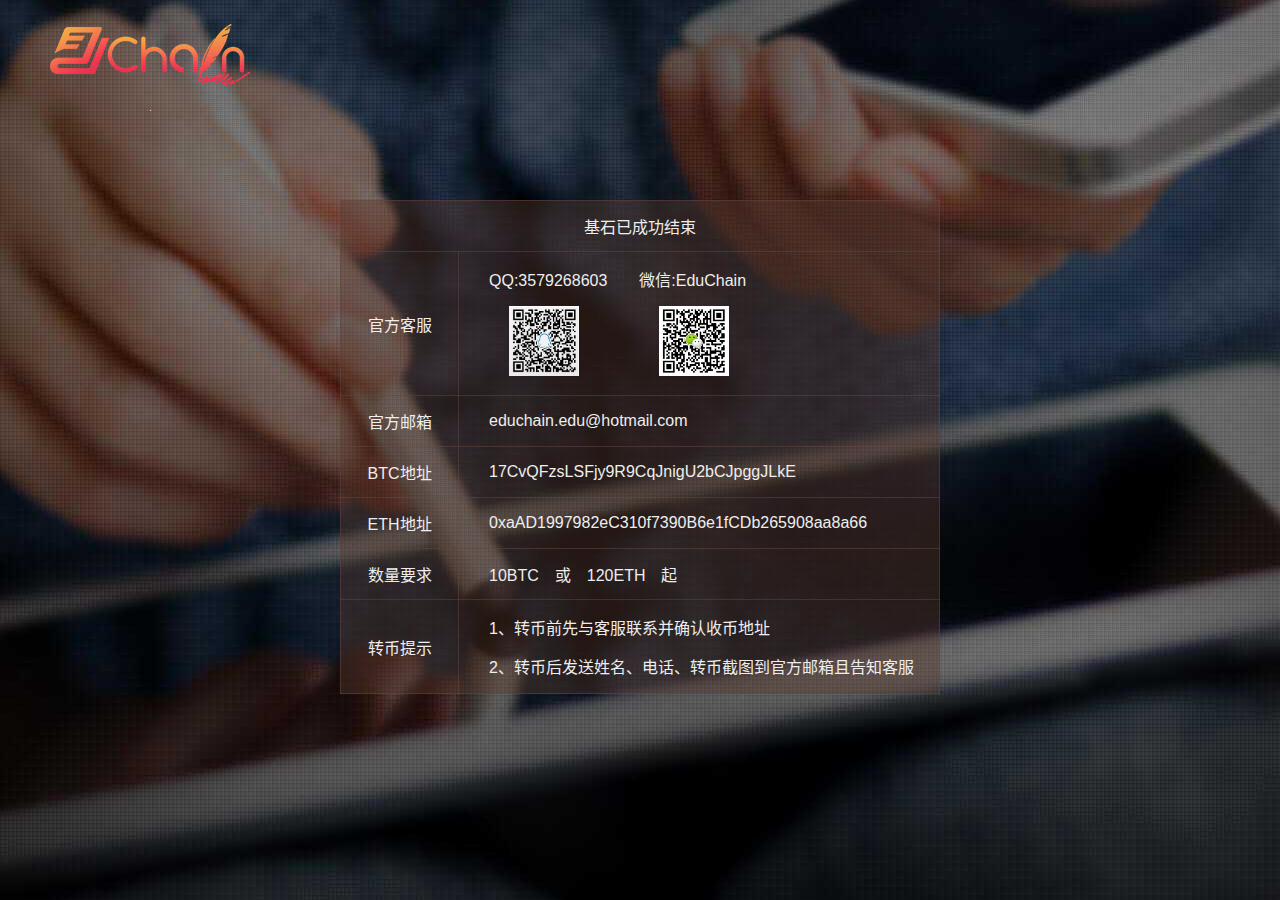
<file: basic.html>
<!DOCTYPE html>
<html lang="zh-cn">
<head>
  <meta charset="UTF-8" />
  <title>EduChain教育链</title>
    <meta name="description" content="区块链应用提供一站式服务解决方案." />
    <meta name="keywords" content="EDU链,区块链" />
    <meta name="viewport" content="width=device-width,initial-scale=1.0,maximum-scale=1.0,minimum-scale=1.0,user-scalable=no" />
	    <link href="css/button.css" rel="stylesheet" />
    <link href="css/style11.css" rel="stylesheet" />
    <!--[if lt IE 9]>
    <script src="js/html5shiv.min.js"></script>
    <![endif]-->
</head>

<body>
	
	    <header>
        <div class="logo">
          <a href="../"><img src="images/logo.png" alt="EduChain链全球首个基于区块链的教育平台" class="img-responsive" /></a>
        </div>
              
    </header>
	<div>
		<table class="tab" border="1">
			<tr>
				<td colspan="2">基石已成功结束</td>
			</tr>
			<tr>
				<td>官方客服</td>
				<td class="too"><p>QQ:3579268603　　微信:EduChain<br><a style="margin-left:20px" target="_blank" href="images/qq.jpg"><img style=" margin-top:15px" width="70px" height="70px" src="images/qq.jpg"></a><a style="margin-left:80px;" target="_blank" href="images/weixin.jpg"><img style=" margin-top:15px" width="70px" height="70px" src="images/weixin.jpg"></a></p></td>
			</tr>
			<tr>
				<td>官方邮箱</td>
				<td class="too">educhain.edu@hotmail.com</td>
			</tr>
			<tr>
				<td>BTC地址</td>
				<td class="too">17CvQFzsLSFjy9R9CqJnigU2bCJpggJLkE</td>
			</tr>
			<tr>
				<td>ETH地址</td>
				<td class="too">0xaAD1997982eC310f7390B6e1fCDb265908aa8a66</td>
			</tr>
			<tr>
				<td>数量要求</td>
				<td class="too">10BTC　或　120ETH　起</td>
			</tr>
			<tr>
				<td>转币提示</td>
				<td class="too">
					<p>1、转币前先与客服联系并确认收币地址</p>
					<p>2、转币后发送姓名、电话、转币截图到官方邮箱且告知客服</p>
				</td>
			</tr>
		</table>
	</div>
</body>
</html>
</file>
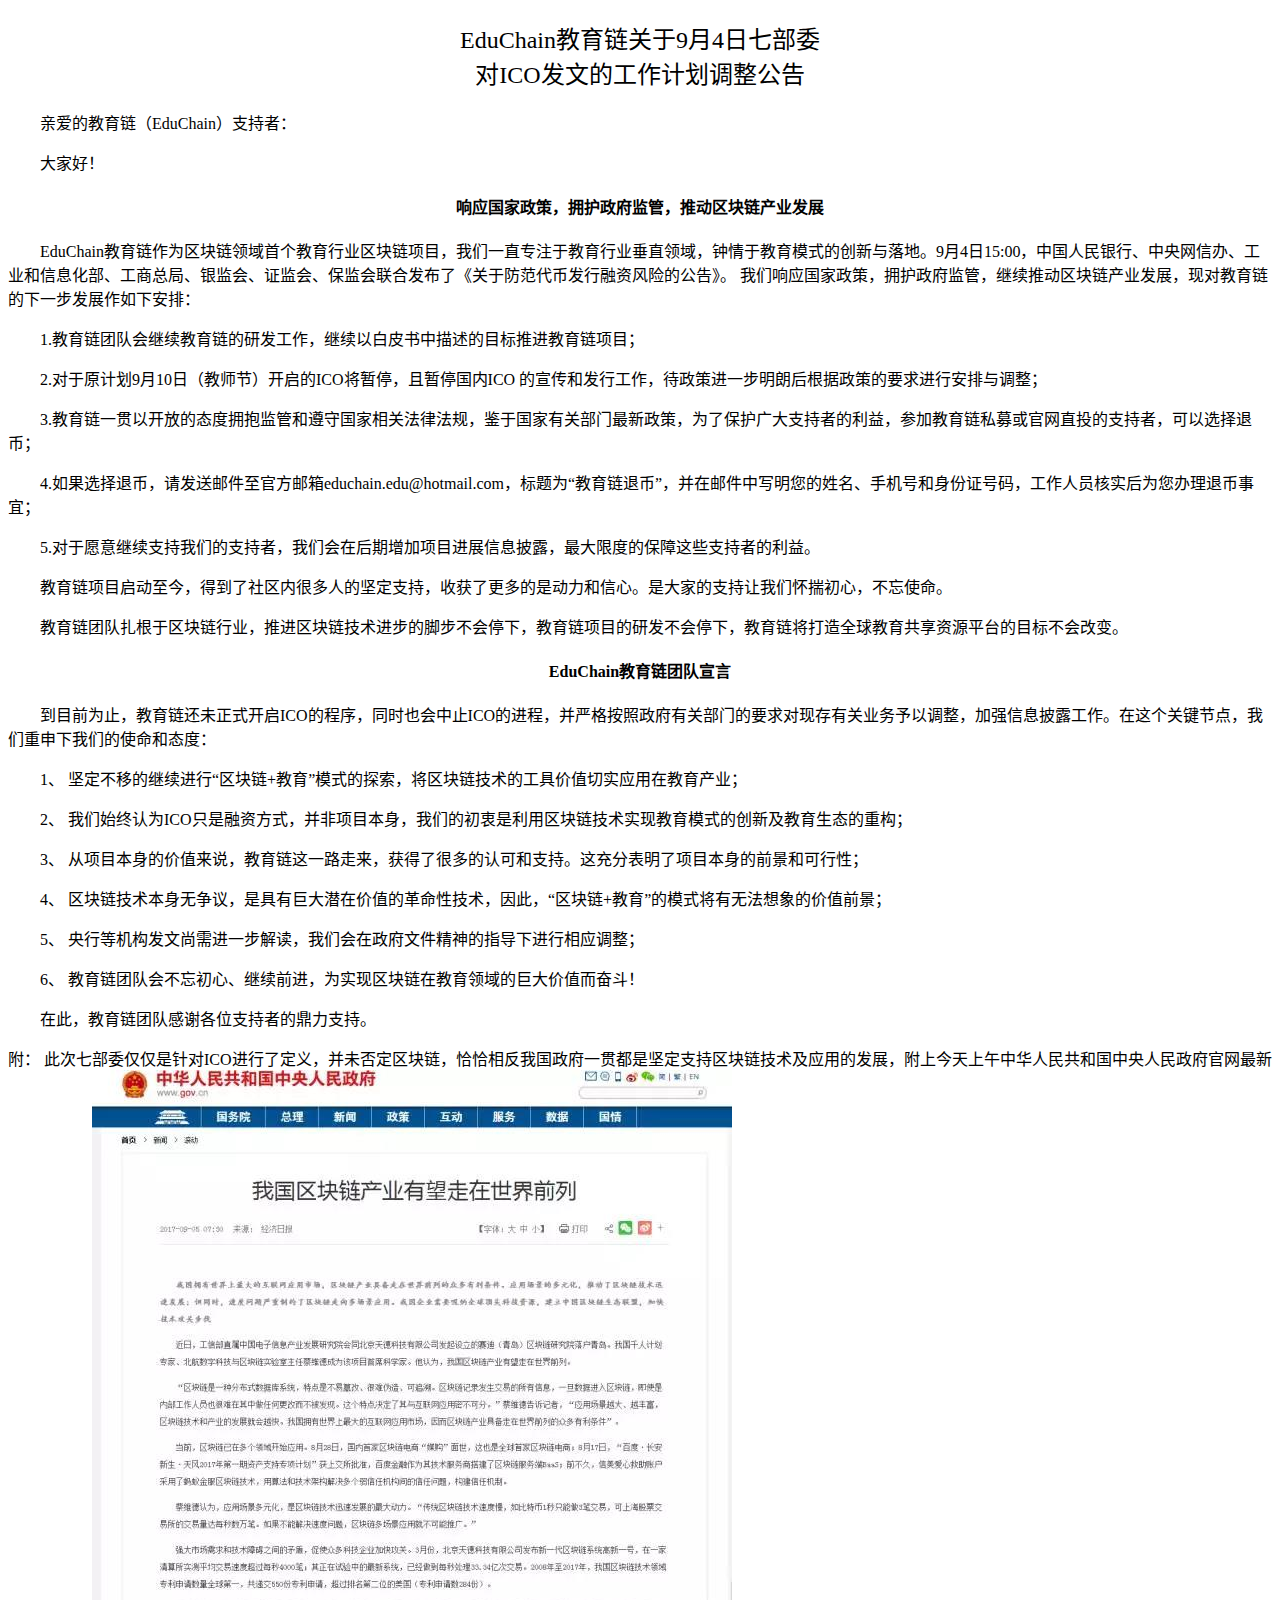
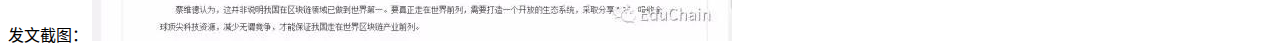
<file: gonggao.html>
<!DOCTYPE html>
<html lang="zh-cn">
<head>
  <meta charset="UTF-8" />
  <title>公告</title>
    <meta name="viewport" content="width=device-width,initial-scale=1.0,maximum-scale=1.0,minimum-scale=1.0,user-scalable=no" />
</head>
<style type="text/css">
<!-- 
.he{
text-align:center;
margin:20px;
font-size:24px;
}
.ni{
text-align:center;
font-weight:900;
margin:20px;
}

p{
text-indent: 2em; /*em是相对单位，2em即现在一个字大小的两倍*/
}
-->
</style>

<body>
	
	<div>
	<div class="he">EduChain教育链关于9月4日七部委<br>
对ICO发文的工作计划调整公告</div>
	<div class="nei">
	
	<p>亲爱的教育链（EduChain）支持者：</p>
<p>大家好！</P>

<div class="ni">响应国家政策，拥护政府监管，推动区块链产业发展</div>

<p>EduChain教育链作为区块链领域首个教育行业区块链项目，我们一直专注于教育行业垂直领域，钟情于教育模式的创新与落地。9月4日15:00，中国人民银行、中央网信办、工业和信息化部、工商总局、银监会、证监会、保监会联合发布了《关于防范代币发行融资风险的公告》。
我们响应国家政策，拥护政府监管，继续推动区块链产业发展，现对教育链的下一步发展作如下安排：</P><p> 
1.教育链团队会继续教育链的研发工作，继续以白皮书中描述的目标推进教育链项目； </P><p>
2.对于原计划9月10日（教师节）开启的ICO将暂停，且暂停国内ICO 的宣传和发行工作，待政策进一步明朗后根据政策的要求进行安排与调整； </P><p>
3.教育链一贯以开放的态度拥抱监管和遵守国家相关法律法规，鉴于国家有关部门最新政策，为了保护广大支持者的利益，参加教育链私募或官网直投的支持者，可以选择退币；</P><p>
4.如果选择退币，请发送邮件至官方邮箱educhain.edu@hotmail.com，标题为“教育链退币”，并在邮件中写明您的姓名、手机号和身份证号码，工作人员核实后为您办理退币事宜；</P><p>
5.对于愿意继续支持我们的支持者，我们会在后期增加项目进展信息披露，最大限度的保障这些支持者的利益。</P><p>
教育链项目启动至今，得到了社区内很多人的坚定支持，收获了更多的是动力和信心。是大家的支持让我们怀揣初心，不忘使命。</P><p>
教育链团队扎根于区块链行业，推进区块链技术进步的脚步不会停下，教育链项目的研发不会停下，教育链将打造全球教育共享资源平台的目标不会改变。</P>
 


<div class="ni">EduChain教育链团队宣言</div>
<p>到目前为止，教育链还未正式开启ICO的程序，同时也会中止ICO的进程，并严格按照政府有关部门的要求对现存有关业务予以调整，加强信息披露工作。在这个关键节点，我们重申下我们的使命和态度：</P><p>
1、 坚定不移的继续进行“区块链+教育”模式的探索，将区块链技术的工具价值切实应用在教育产业；</P><p>
2、 我们始终认为ICO只是融资方式，并非项目本身，我们的初衷是利用区块链技术实现教育模式的创新及教育生态的重构； </P><p>
3、 从项目本身的价值来说，教育链这一路走来，获得了很多的认可和支持。这充分表明了项目本身的前景和可行性；</P><p>
4、 区块链技术本身无争议，是具有巨大潜在价值的革命性技术，因此，“区块链+教育”的模式将有无法想象的价值前景； </P><p>
5、 央行等机构发文尚需进一步解读，我们会在政府文件精神的指导下进行相应调整；</P><p>
6、 教育链团队会不忘初心、继续前进，为实现区块链在教育领域的巨大价值而奋斗！</P><p>

在此，教育链团队感谢各位支持者的鼎力支持。</P>
 
附：
此次七部委仅仅是针对ICO进行了定义，并未否定区块链，恰恰相反我国政府一贯都是坚定支持区块链技术及应用的发展，附上今天上午中华人民共和国中央人民政府官网最新发文截图：
<img src="gg.jpg">


	
	
	
	
	
	
	
	
	
	
	</div>
	</div>
</body>
</html>
</file>
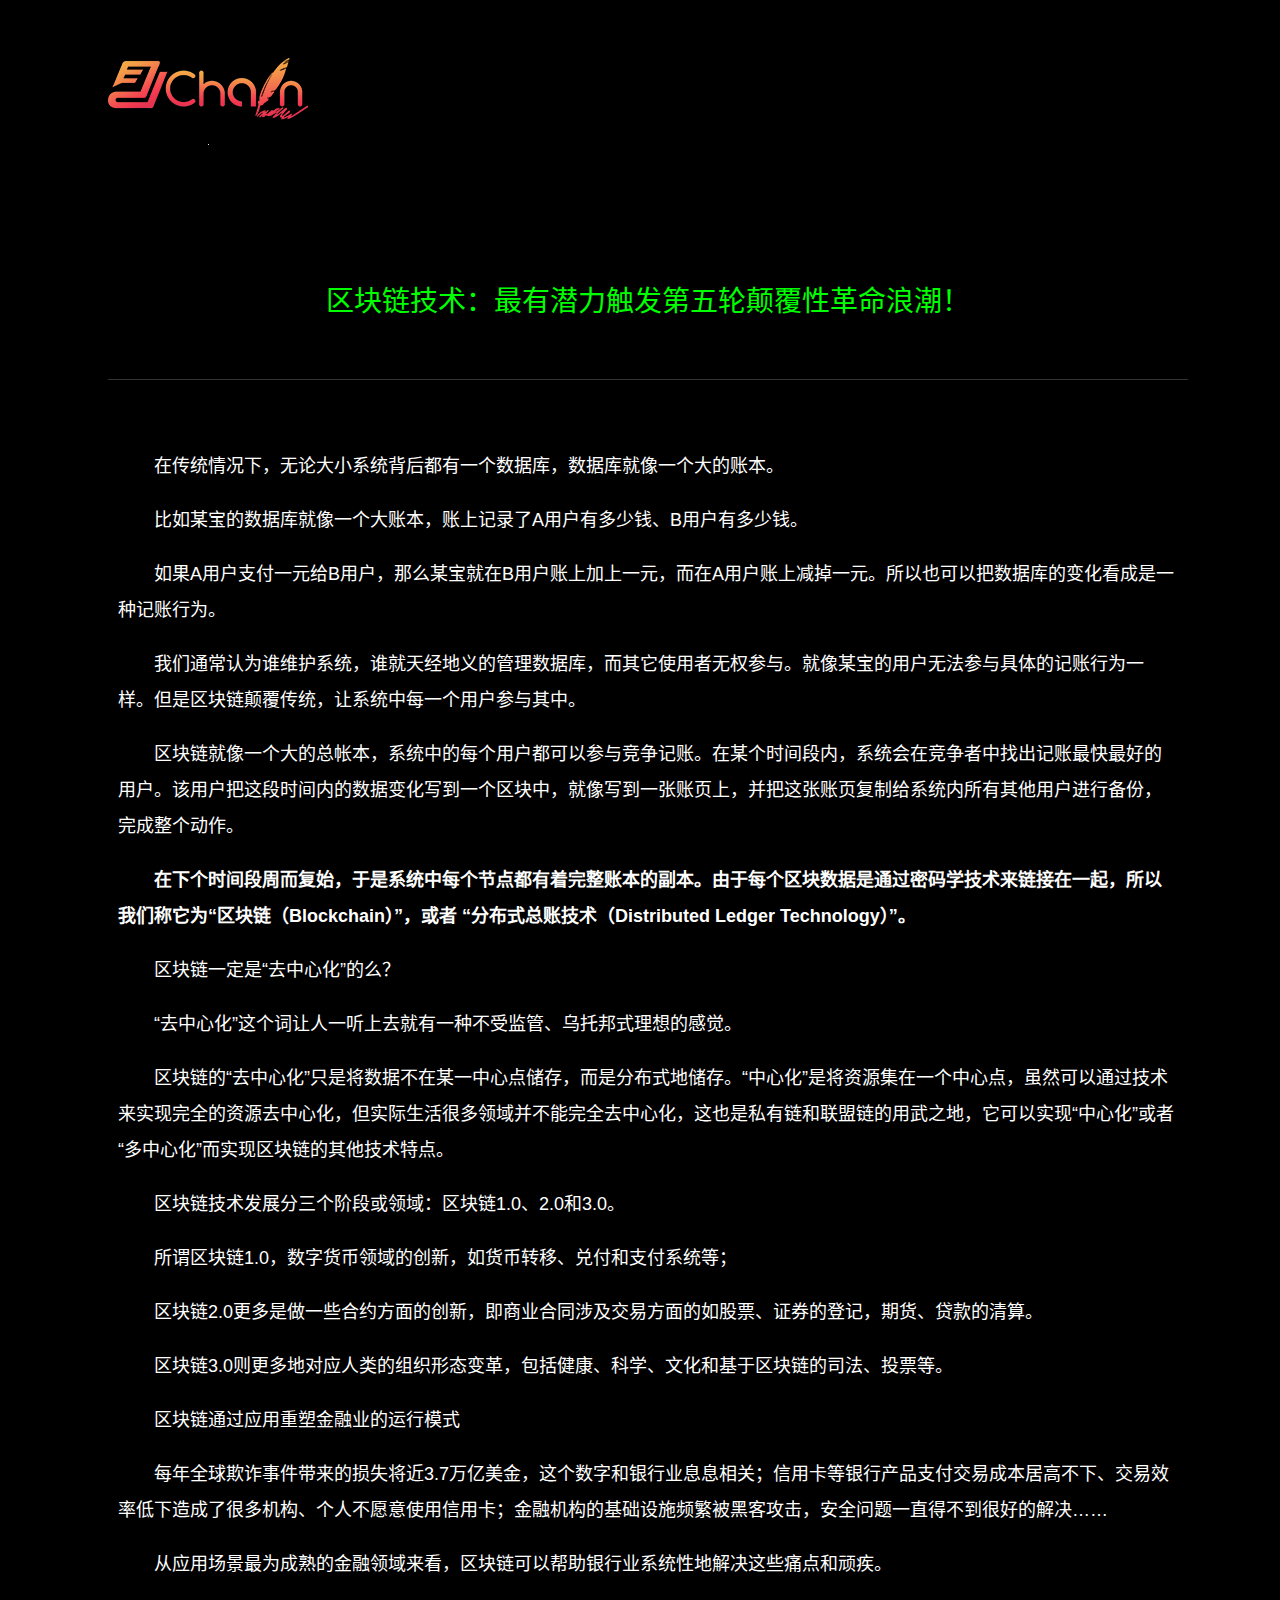
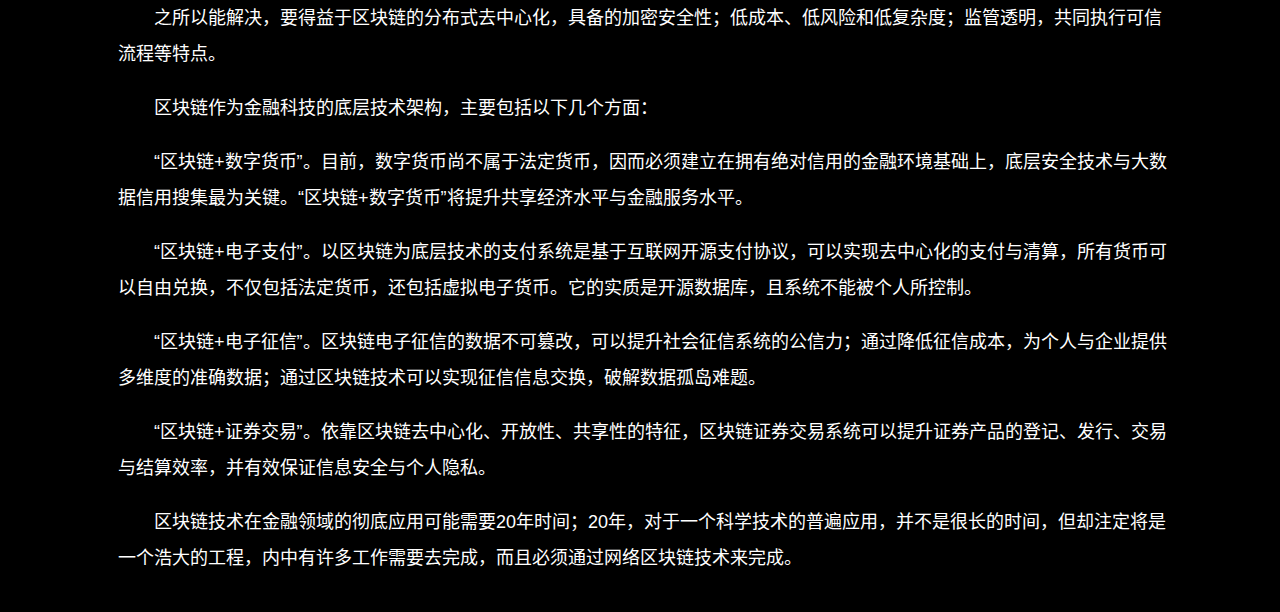
<file: news01.html>
<!DOCTYPE html>
<html lang="zh-cn">
<head>
  <meta charset="UTF-8" />
  <title>EduChain教育链</title>
    <meta name="description" content="区块链应用提供一站式服务解决方案." />
    <meta name="keywords" content="EduChain,区块链" />
    <meta name="viewport" content="width=device-width,initial-scale=1.0,maximum-scale=1.0,minimum-scale=1.0,user-scalable=no" />
    <link href="css/news.css" rel="stylesheet" />
</head>
 

<body>
  


<div class="cscenter">
   <a href="../"><img src="images/logo.png" alt="EduChain" /></a>
    <br/>      
      <div class="csDiv">
        <div class="csDivtop">
       区块链技术：最有潜力触发第五轮颠覆性革命浪潮！
        </div>
        <li></li>
         <div class="csDivtext">
      <p>
在传统情况下，无论大小系统背后都有一个数据库，数据库就像一个大的账本。</p>
<p>
比如某宝的数据库就像一个大账本，账上记录了A用户有多少钱、B用户有多少钱。</p>
<p>
  如果A用户支付一元给B用户，那么某宝就在B用户账上加上一元，而在A用户账上减掉一元。所以也可以把数据库的变化看成是一种记账行为。</p>
<p>
我们通常认为谁维护系统，谁就天经地义的管理数据库，而其它使用者无权参与。就像某宝的用户无法参与具体的记账行为一样。但是区块链颠覆传统，让系统中每一个用户参与其中。</p>
<p>区块链就像一个大的总帐本，系统中的每个用户都可以参与竞争记账。在某个时间段内，系统会在竞争者中找出记账最快最好的用户。该用户把这段时间内的数据变化写到一个区块中，就像写到一张账页上，并把这张账页复制给系统内所有其他用户进行备份，完成整个动作。</p>
<p><strong>在下个时间段周而复始，于是系统中每个节点都有着完整账本的副本。由于每个区块数据是通过密码学技术来链接在一起，所以我们称它为“区块链（Blockchain）”，或者 “分布式总账技术（Distributed Ledger Technology）”。</strong></p>
<p>区块链一定是“去中心化”的么？</p>
<p>“去中心化”这个词让人一听上去就有一种不受监管、乌托邦式理想的感觉。</p>
<p>区块链的“去中心化”只是将数据不在某一中心点储存，而是分布式地储存。“中心化”是将资源集在一个中心点，虽然可以通过技术来实现完全的资源去中心化，但实际生活很多领域并不能完全去中心化，这也是私有链和联盟链的用武之地，它可以实现“中心化”或者“多中心化”而实现区块链的其他技术特点。</p>
<p>区块链技术发展分三个阶段或领域：区块链1.0、2.0和3.0。</p>
<p>所谓区块链1.0，数字货币领域的创新，如货币转移、兑付和支付系统等；</p>
<p>区块链2.0更多是做一些合约方面的创新，即商业合同涉及交易方面的如股票、证券的登记，期货、贷款的清算。</p>
<p>区块链3.0则更多地对应人类的组织形态变革，包括健康、科学、文化和基于区块链的司法、投票等。</p>
<p>区块链通过应用重塑金融业的运行模式</p>
<p>每年全球欺诈事件带来的损失将近3.7万亿美金，这个数字和银行业息息相关；信用卡等银行产品支付交易成本居高不下、交易效率低下造成了很多机构、个人不愿意使用信用卡；金融机构的基础设施频繁被黑客攻击，安全问题一直得不到很好的解决……</p>
<p>从应用场景最为成熟的金融领域来看，区块链可以帮助银行业系统性地解决这些痛点和顽疾。</p>
<p>之所以能解决，要得益于区块链的分布式去中心化，具备的加密安全性；低成本、低风险和低复杂度；监管透明，共同执行可信流程等特点。</p>
<p>区块链作为金融科技的底层技术架构，主要包括以下几个方面：</p>
<p>“区块链+数字货币”。目前，数字货币尚不属于法定货币，因而必须建立在拥有绝对信用的金融环境基础上，底层安全技术与大数据信用搜集最为关键。“区块链+数字货币”将提升共享经济水平与金融服务水平。</p>
<p>“区块链+电子支付”。以区块链为底层技术的支付系统是基于互联网开源支付协议，可以实现去中心化的支付与清算，所有货币可以自由兑换，不仅包括法定货币，还包括虚拟电子货币。它的实质是开源数据库，且系统不能被个人所控制。</p>
<p>“区块链+电子征信”。区块链电子征信的数据不可篡改，可以提升社会征信系统的公信力；通过降低征信成本，为个人与企业提供多维度的准确数据；通过区块链技术可以实现征信信息交换，破解数据孤岛难题。</p>
<p>“区块链+证券交易”。依靠区块链去中心化、开放性、共享性的特征，区块链证券交易系统可以提升证券产品的登记、发行、交易与结算效率，并有效保证信息安全与个人隐私。</p>
<p>区块链技术在金融领域的彻底应用可能需要20年时间；20年，对于一个科学技术的普遍应用，并不是很长的时间，但却注定将是一个浩大的工程，内中有许多工作需要去完成，而且必须通过网络区块链技术来完成。</p>
        </div>

      </div>

</div>
</body>
</html>
</file>
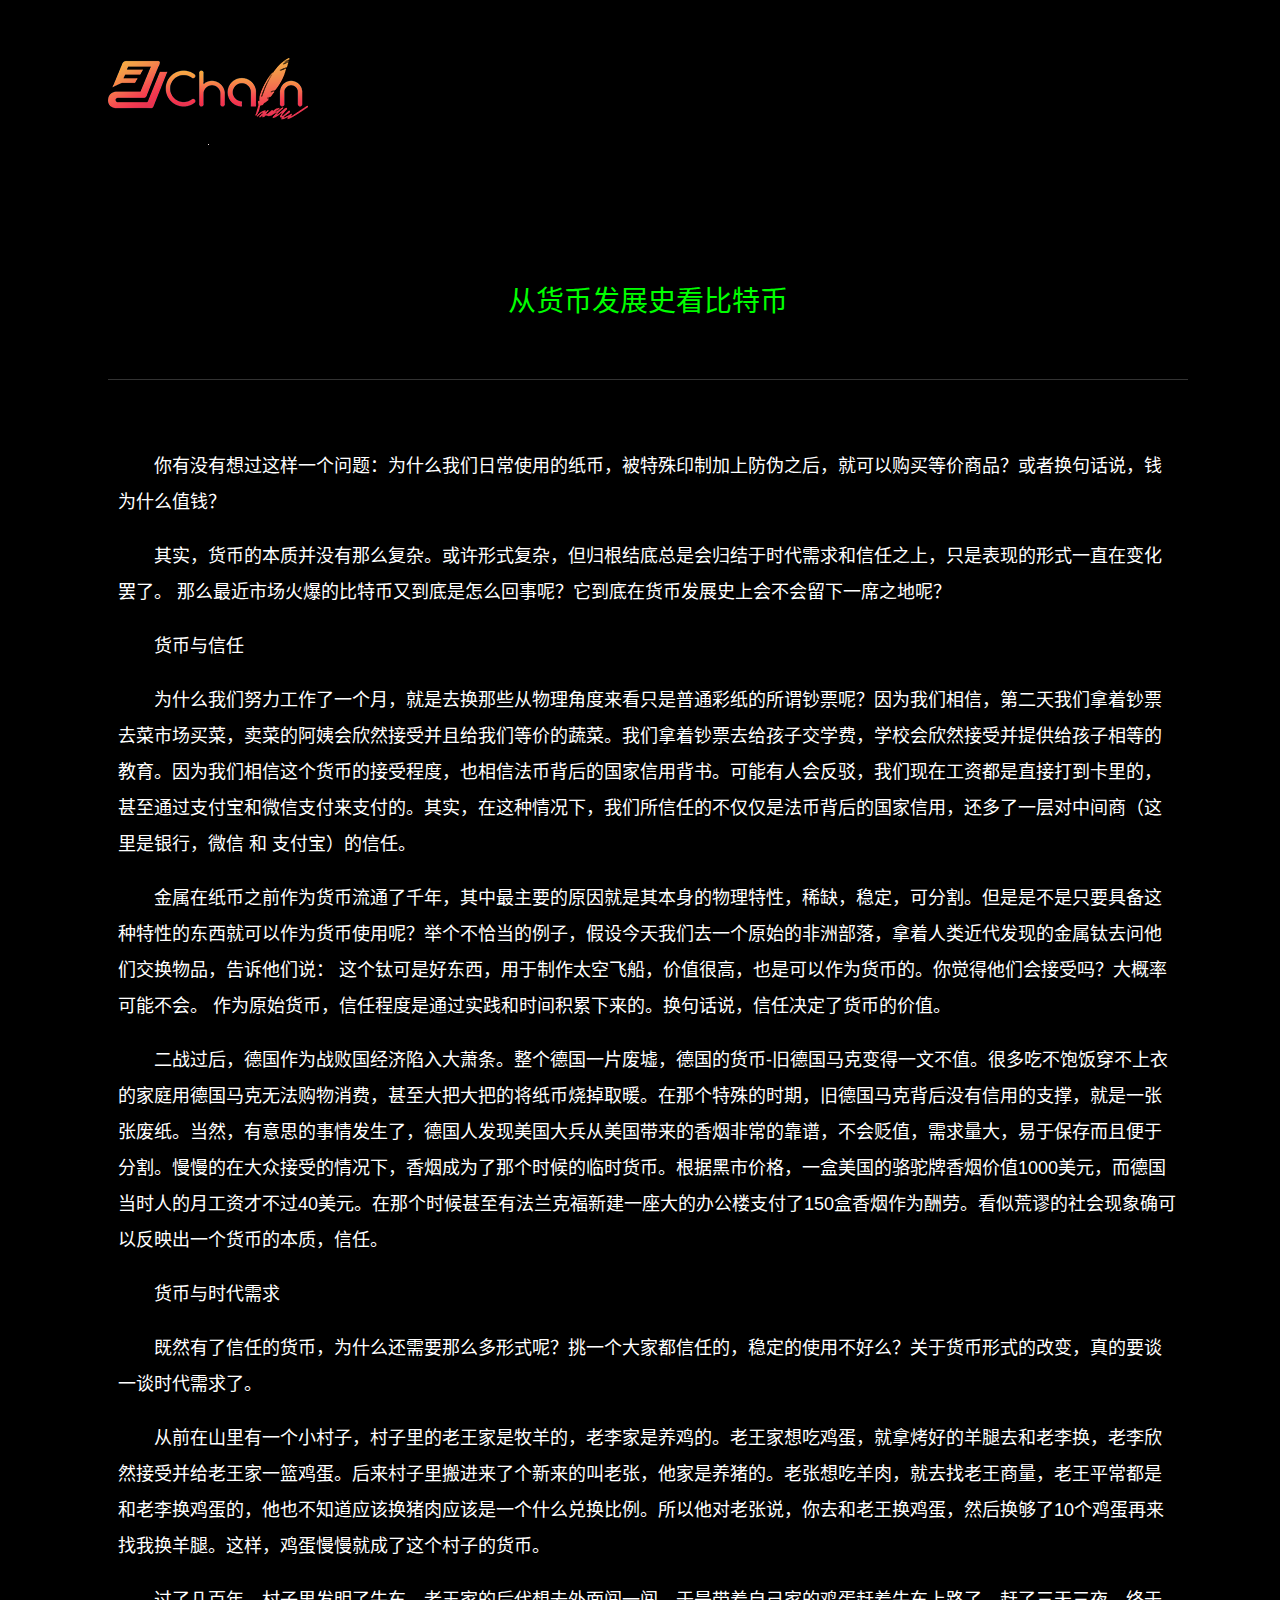
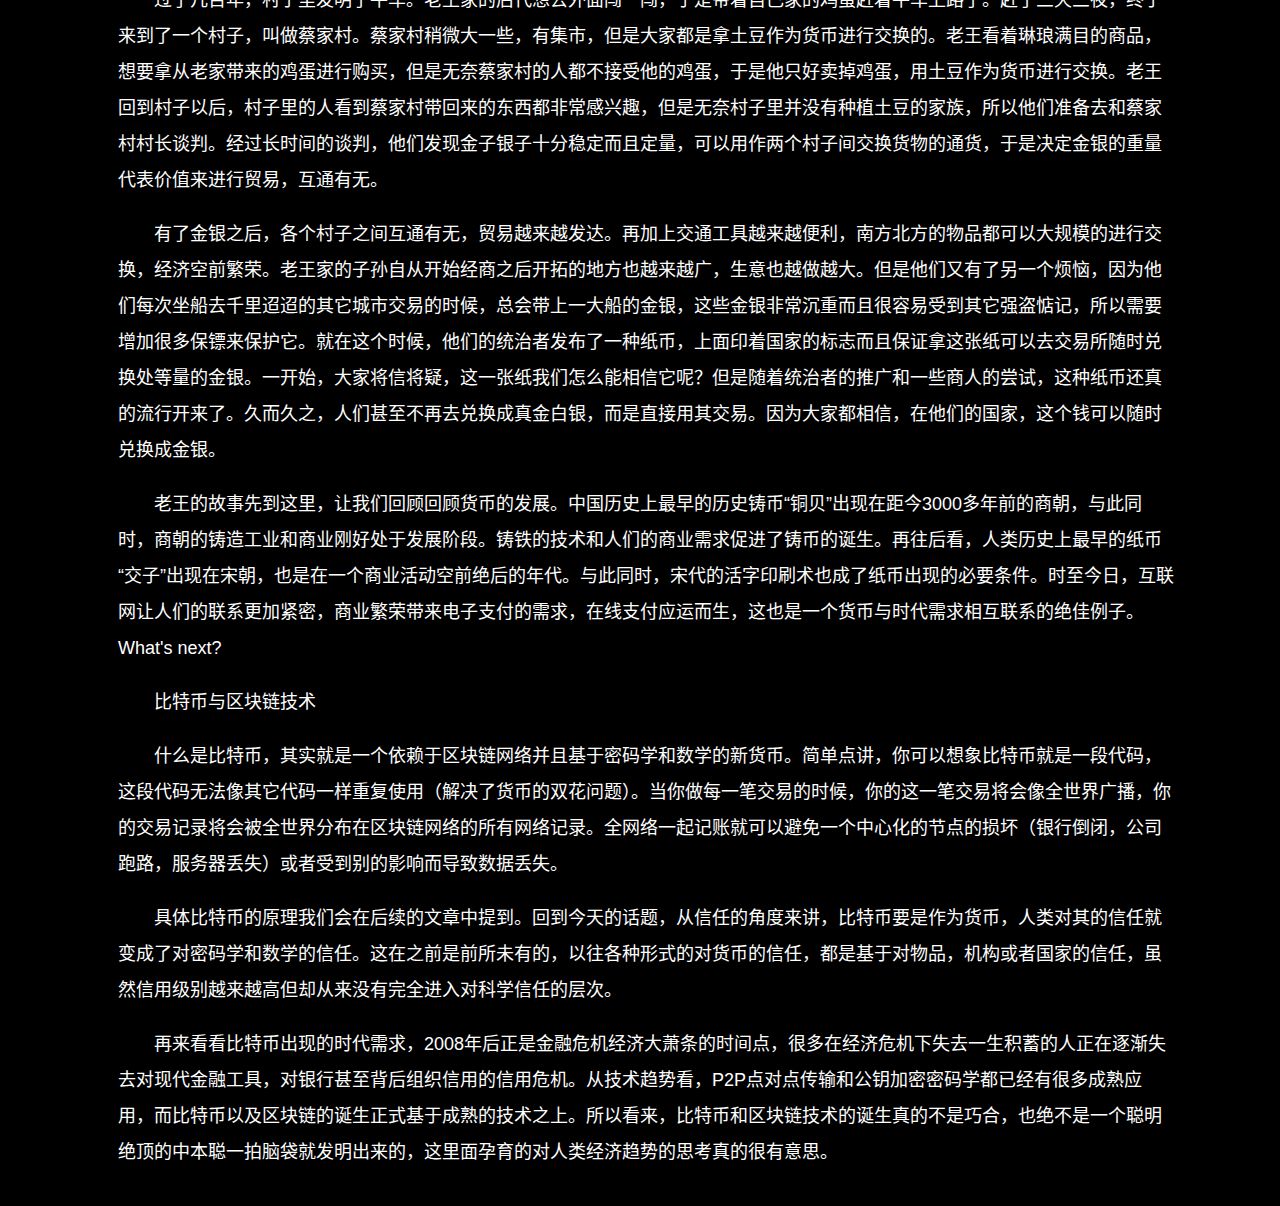
<file: news02.html>
<!DOCTYPE html>
<html lang="zh-cn">
<head>
  <meta charset="UTF-8" />
  <title>EduChain教育链</title>
    <meta name="description" content="区块链应用提供一站式服务解决方案." />
    <meta name="keywords" content="EduChain,区块链" />
    <meta name="viewport" content="width=device-width,initial-scale=1.0,maximum-scale=1.0,minimum-scale=1.0,user-scalable=no" />
    <link href="css/news.css" rel="stylesheet" />
</head>
 

<body>
  


<div class="cscenter">
    <a href="../"><img src="images/logo.png" alt="EduChain" /></a>
    <br/>      
      <div class="csDiv">
        <div class="csDivtop">
      从货币发展史看比特币
        </div>
        <li></li>
         <div class="csDivtext">
<p>你有没有想过这样一个问题：为什么我们日常使用的纸币，被特殊印制加上防伪之后，就可以购买等价商品？或者换句话说，钱为什么值钱？</p>
<p>其实，货币的本质并没有那么复杂。或许形式复杂，但归根结底总是会归结于时代需求和信任之上，只是表现的形式一直在变化罢了。 那么最近市场火爆的比特币又到底是怎么回事呢？它到底在货币发展史上会不会留下一席之地呢？</p>
<p>货币与信任</p>
<p>为什么我们努力工作了一个月，就是去换那些从物理角度来看只是普通彩纸的所谓钞票呢？因为我们相信，第二天我们拿着钞票去菜市场买菜，卖菜的阿姨会欣然接受并且给我们等价的蔬菜。我们拿着钞票去给孩子交学费，学校会欣然接受并提供给孩子相等的教育。因为我们相信这个货币的接受程度，也相信法币背后的国家信用背书。可能有人会反驳，我们现在工资都是直接打到卡里的，甚至通过支付宝和微信支付来支付的。其实，在这种情况下，我们所信任的不仅仅是法币背后的国家信用，还多了一层对中间商（这里是银行，微信 和 支付宝）的信任。</p>
<p>金属在纸币之前作为货币流通了千年，其中最主要的原因就是其本身的物理特性，稀缺，稳定，可分割。但是是不是只要具备这种特性的东西就可以作为货币使用呢？举个不恰当的例子，假设今天我们去一个原始的非洲部落，拿着人类近代发现的金属钛去问他们交换物品，告诉他们说： 这个钛可是好东西，用于制作太空飞船，价值很高，也是可以作为货币的。你觉得他们会接受吗？大概率可能不会。 作为原始货币，信任程度是通过实践和时间积累下来的。换句话说，信任决定了货币的价值。</p>
<p>二战过后，德国作为战败国经济陷入大萧条。整个德国一片废墟，德国的货币-旧德国马克变得一文不值。很多吃不饱饭穿不上衣的家庭用德国马克无法购物消费，甚至大把大把的将纸币烧掉取暖。在那个特殊的时期，旧德国马克背后没有信用的支撑，就是一张张废纸。当然，有意思的事情发生了，德国人发现美国大兵从美国带来的香烟非常的靠谱，不会贬值，需求量大，易于保存而且便于分割。慢慢的在大众接受的情况下，香烟成为了那个时候的临时货币。根据黑市价格，一盒美国的骆驼牌香烟价值1000美元，而德国当时人的月工资才不过40美元。在那个时候甚至有法兰克福新建一座大的办公楼支付了150盒香烟作为酬劳。看似荒谬的社会现象确可以反映出一个货币的本质，信任。</p>
<p>货币与时代需求</p>
<p>既然有了信任的货币，为什么还需要那么多形式呢？挑一个大家都信任的，稳定的使用不好么？关于货币形式的改变，真的要谈一谈时代需求了。</p>
<p>从前在山里有一个小村子，村子里的老王家是牧羊的，老李家是养鸡的。老王家想吃鸡蛋，就拿烤好的羊腿去和老李换，老李欣然接受并给老王家一篮鸡蛋。后来村子里搬进来了个新来的叫老张，他家是养猪的。老张想吃羊肉，就去找老王商量，老王平常都是和老李换鸡蛋的，他也不知道应该换猪肉应该是一个什么兑换比例。所以他对老张说，你去和老王换鸡蛋，然后换够了10个鸡蛋再来找我换羊腿。这样，鸡蛋慢慢就成了这个村子的货币。</p>
<p>过了几百年，村子里发明了牛车。老王家的后代想去外面闯一闯，于是带着自己家的鸡蛋赶着牛车上路了。赶了三天三夜，终于来到了一个村子，叫做蔡家村。蔡家村稍微大一些，有集市，但是大家都是拿土豆作为货币进行交换的。老王看着琳琅满目的商品，想要拿从老家带来的鸡蛋进行购买，但是无奈蔡家村的人都不接受他的鸡蛋，于是他只好卖掉鸡蛋，用土豆作为货币进行交换。老王回到村子以后，村子里的人看到蔡家村带回来的东西都非常感兴趣，但是无奈村子里并没有种植土豆的家族，所以他们准备去和蔡家村村长谈判。经过长时间的谈判，他们发现金子银子十分稳定而且定量，可以用作两个村子间交换货物的通货，于是决定金银的重量代表价值来进行贸易，互通有无。</p>
<p>有了金银之后，各个村子之间互通有无，贸易越来越发达。再加上交通工具越来越便利，南方北方的物品都可以大规模的进行交换，经济空前繁荣。老王家的子孙自从开始经商之后开拓的地方也越来越广，生意也越做越大。但是他们又有了另一个烦恼，因为他们每次坐船去千里迢迢的其它城市交易的时候，总会带上一大船的金银，这些金银非常沉重而且很容易受到其它强盗惦记，所以需要增加很多保镖来保护它。就在这个时候，他们的统治者发布了一种纸币，上面印着国家的标志而且保证拿这张纸可以去交易所随时兑换处等量的金银。一开始，大家将信将疑，这一张纸我们怎么能相信它呢？但是随着统治者的推广和一些商人的尝试，这种纸币还真的流行开来了。久而久之，人们甚至不再去兑换成真金白银，而是直接用其交易。因为大家都相信，在他们的国家，这个钱可以随时兑换成金银。</p>
<p>老王的故事先到这里，让我们回顾回顾货币的发展。中国历史上最早的历史铸币“铜贝”出现在距今3000多年前的商朝，与此同时，商朝的铸造工业和商业刚好处于发展阶段。铸铁的技术和人们的商业需求促进了铸币的诞生。再往后看，人类历史上最早的纸币“交子”出现在宋朝，也是在一个商业活动空前绝后的年代。与此同时，宋代的活字印刷术也成了纸币出现的必要条件。时至今日，互联网让人们的联系更加紧密，商业繁荣带来电子支付的需求，在线支付应运而生，这也是一个货币与时代需求相互联系的绝佳例子。 What's next?</p>
<p>比特币与区块链技术</p>
<p>什么是比特币，其实就是一个依赖于区块链网络并且基于密码学和数学的新货币。简单点讲，你可以想象比特币就是一段代码，这段代码无法像其它代码一样重复使用（解决了货币的双花问题）。当你做每一笔交易的时候，你的这一笔交易将会像全世界广播，你的交易记录将会被全世界分布在区块链网络的所有网络记录。全网络一起记账就可以避免一个中心化的节点的损坏（银行倒闭，公司跑路，服务器丢失）或者受到别的影响而导致数据丢失。</p>
<p>具体比特币的原理我们会在后续的文章中提到。回到今天的话题，从信任的角度来讲，比特币要是作为货币，人类对其的信任就变成了对密码学和数学的信任。这在之前是前所未有的，以往各种形式的对货币的信任，都是基于对物品，机构或者国家的信任，虽然信用级别越来越高但却从来没有完全进入对科学信任的层次。 </p>
<p>再来看看比特币出现的时代需求，2008年后正是金融危机经济大萧条的时间点，很多在经济危机下失去一生积蓄的人正在逐渐失去对现代金融工具，对银行甚至背后组织信用的信用危机。从技术趋势看，P2P点对点传输和公钥加密密码学都已经有很多成熟应用，而比特币以及区块链的诞生正式基于成熟的技术之上。所以看来，比特币和区块链技术的诞生真的不是巧合，也绝不是一个聪明绝顶的中本聪一拍脑袋就发明出来的，这里面孕育的对人类经济趋势的思考真的很有意思。</p>

        </div>

      </div>

</div>
</body>
</html>
</file>
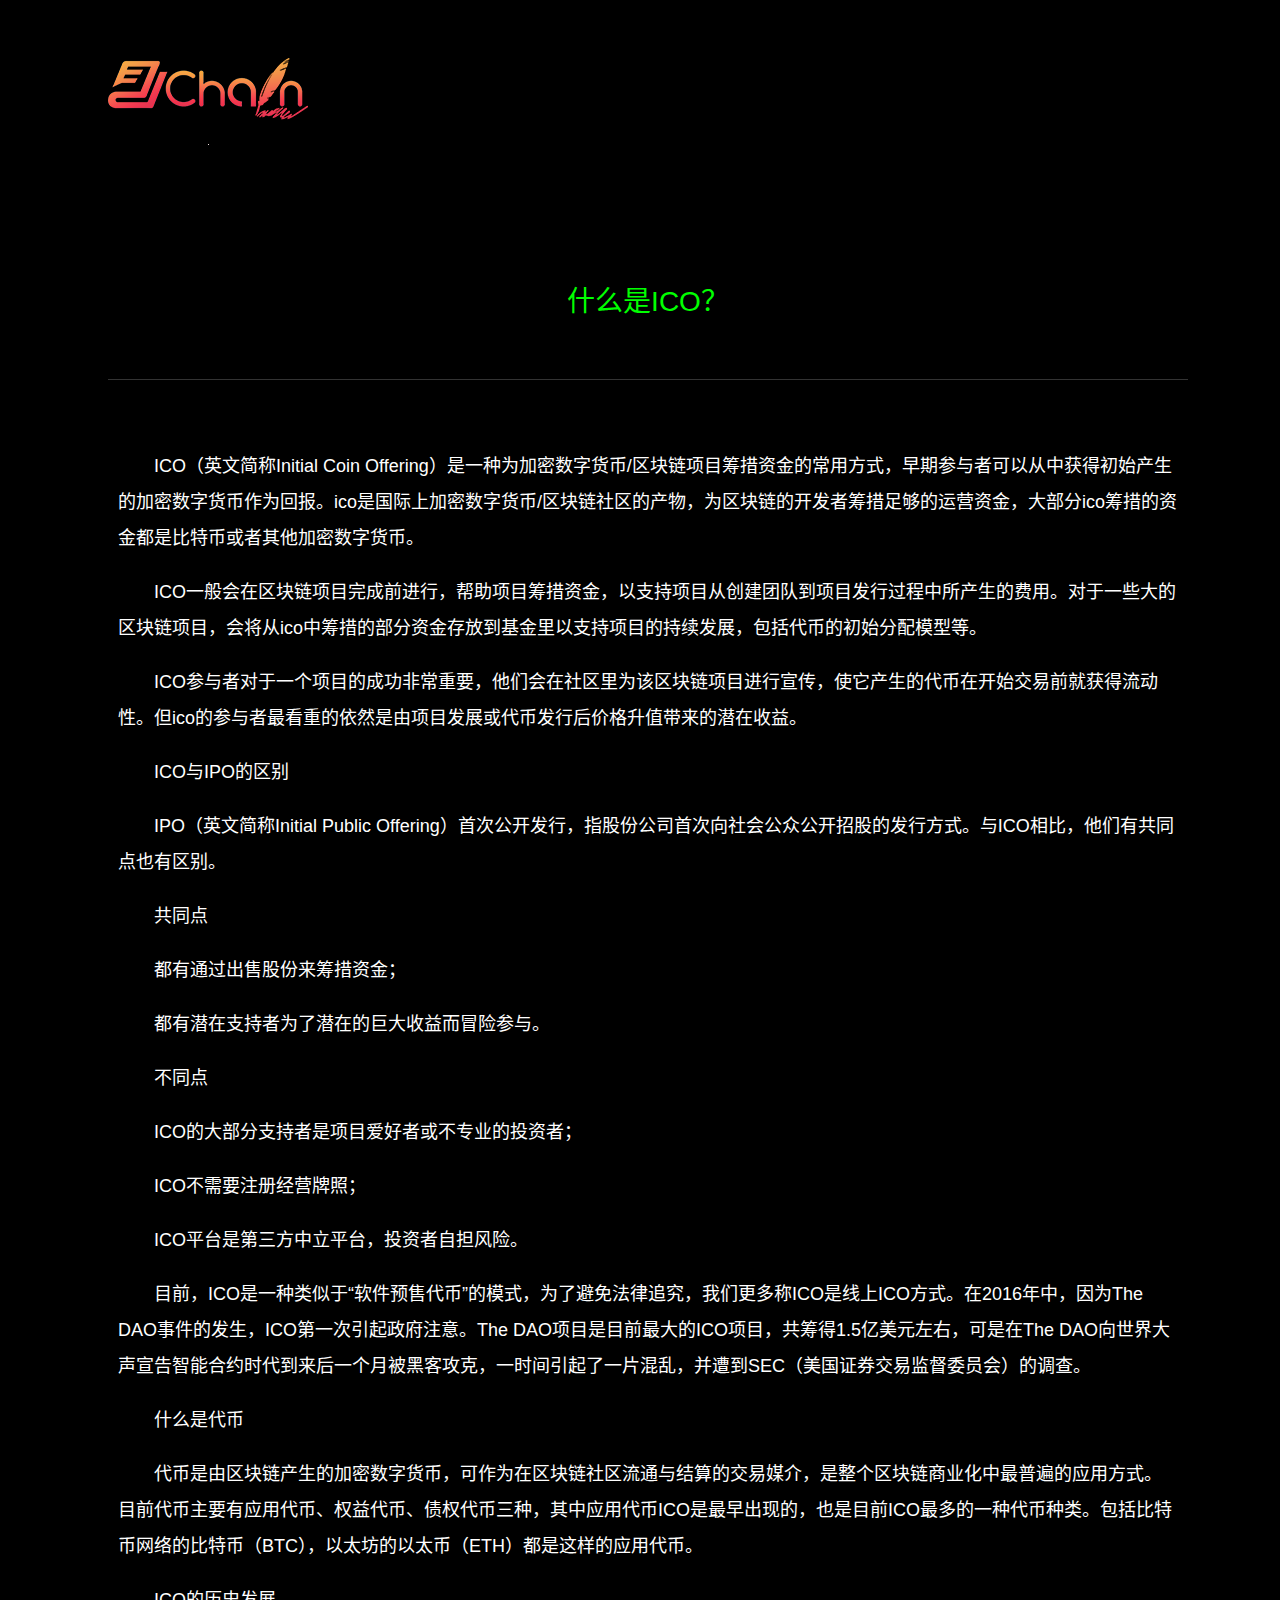
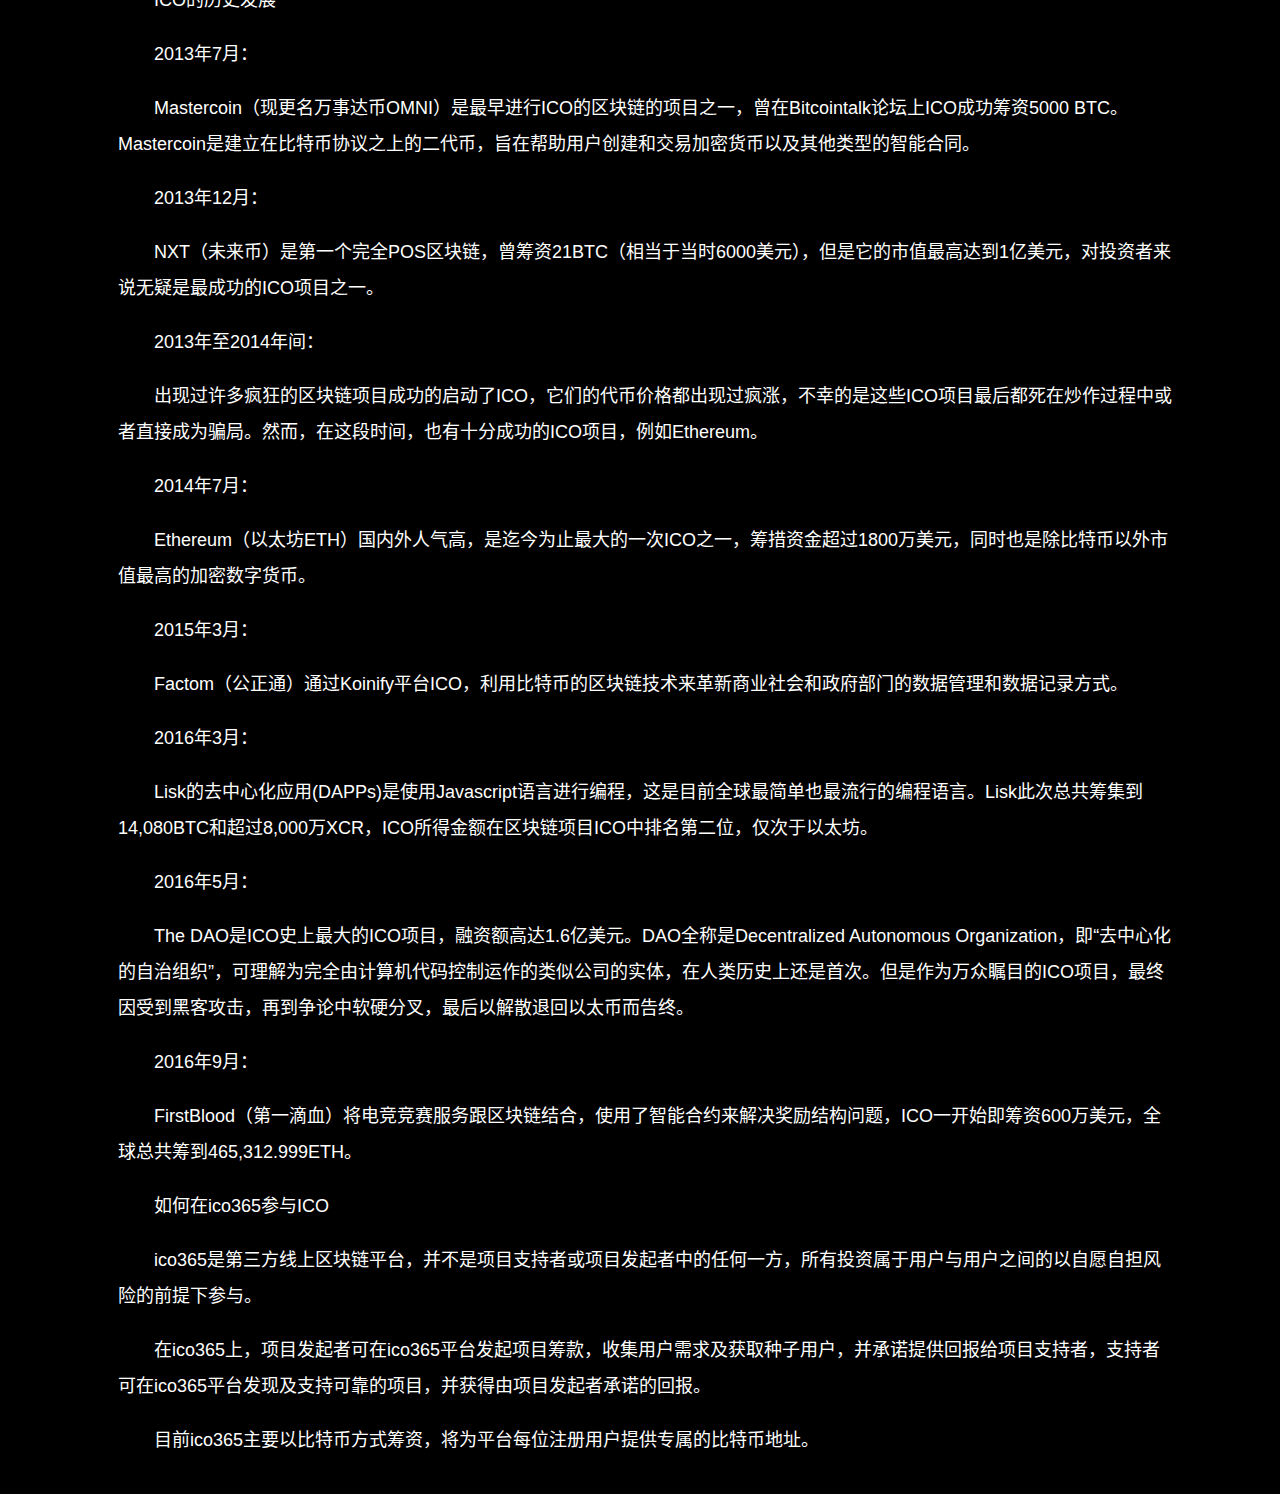
<file: news03.html>
<!DOCTYPE html>
<html lang="zh-cn">
<head>
  <meta charset="UTF-8" />
  <title>EduChain教育链</title>
    <meta name="description" content="区块链应用提供一站式服务解决方案." />
    <meta name="keywords" content="EduChain,区块链" />
    <meta name="viewport" content="width=device-width,initial-scale=1.0,maximum-scale=1.0,minimum-scale=1.0,user-scalable=no" />
    <link href="css/news.css" rel="stylesheet" />
</head>
 

<body>
  


<div class="cscenter">
    <a href="../"><img src="images/logo.png" alt="EduChain" /></a>
    <br/>      
      <div class="csDiv">
        <div class="csDivtop">
      什么是ICO？
        </div>
        <li></li>
         <div class="csDivtext">
<p>ICO（英文简称Initial Coin Offering）是一种为加密数字货币/区块链项目筹措资金的常用方式，早期参与者可以从中获得初始产生的加密数字货币作为回报。ico是国际上加密数字货币/区块链社区的产物，为区块链的开发者筹措足够的运营资金，大部分ico筹措的资金都是比特币或者其他加密数字货币。</p>
<p>ICO一般会在区块链项目完成前进行，帮助项目筹措资金，以支持项目从创建团队到项目发行过程中所产生的费用。对于一些大的区块链项目，会将从ico中筹措的部分资金存放到基金里以支持项目的持续发展，包括代币的初始分配模型等。</p>
<p>ICO参与者对于一个项目的成功非常重要，他们会在社区里为该区块链项目进行宣传，使它产生的代币在开始交易前就获得流动性。但ico的参与者最看重的依然是由项目发展或代币发行后价格升值带来的潜在收益。</p>
<p>ICO与IPO的区别</p>
<p>IPO（英文简称Initial Public Offering）首次公开发行，指股份公司首次向社会公众公开招股的发行方式。与ICO相比，他们有共同点也有区别。</p>
<p>共同点</p>
<p>都有通过出售股份来筹措资金；</p>
<p>都有潜在支持者为了潜在的巨大收益而冒险参与。</p>
<p>不同点</p>
<p>ICO的大部分支持者是项目爱好者或不专业的投资者；</p>
<p>ICO不需要注册经营牌照；</p>
<p>ICO平台是第三方中立平台，投资者自担风险。</p>
<p>目前，ICO是一种类似于“软件预售代币”的模式，为了避免法律追究，我们更多称ICO是线上ICO方式。在2016年中，因为The DAO事件的发生，ICO第一次引起政府注意。The DAO项目是目前最大的ICO项目，共筹得1.5亿美元左右，可是在The DAO向世界大声宣告智能合约时代到来后一个月被黑客攻克，一时间引起了一片混乱，并遭到SEC（美国证券交易监督委员会）的调查。</p>
<p>什么是代币</p>
<p>代币是由区块链产生的加密数字货币，可作为在区块链社区流通与结算的交易媒介，是整个区块链商业化中最普遍的应用方式。目前代币主要有应用代币、权益代币、债权代币三种，其中应用代币ICO是最早出现的，也是目前ICO最多的一种代币种类。包括比特币网络的比特币（BTC），以太坊的以太币（ETH）都是这样的应用代币。</p>
<p>ICO的历史发展</p>
<p>2013年7月：</p>
<p>Mastercoin（现更名万事达币OMNI）是最早进行ICO的区块链的项目之一，曾在Bitcointalk论坛上ICO成功筹资5000 BTC。Mastercoin是建立在比特币协议之上的二代币，旨在帮助用户创建和交易加密货币以及其他类型的智能合同。</p>
<p>2013年12月：</p>
<p>NXT（未来币）是第一个完全POS区块链，曾筹资21BTC（相当于当时6000美元），但是它的市值最高达到1亿美元，对投资者来说无疑是最成功的ICO项目之一。</p>
<p>2013年至2014年间：</p>
<p>出现过许多疯狂的区块链项目成功的启动了ICO，它们的代币价格都出现过疯涨，不幸的是这些ICO项目最后都死在炒作过程中或者直接成为骗局。然而，在这段时间，也有十分成功的ICO项目，例如Ethereum。</p>
<p>2014年7月：</p>
<p>Ethereum（以太坊ETH）国内外人气高，是迄今为止最大的一次ICO之一，筹措资金超过1800万美元，同时也是除比特币以外市值最高的加密数字货币。</p>
<p>2015年3月：</p>
<p>Factom（公正通）通过Koinify平台ICO，利用比特币的区块链技术来革新商业社会和政府部门的数据管理和数据记录方式。</p>
<p>2016年3月：</p>
<p>Lisk的去中心化应用(DAPPs)是使用Javascript语言进行编程，这是目前全球最简单也最流行的编程语言。Lisk此次总共筹集到14,080BTC和超过8,000万XCR，ICO所得金额在区块链项目ICO中排名第二位，仅次于以太坊。</p>
<p>2016年5月：</p>
<p>The DAO是ICO史上最大的ICO项目，融资额高达1.6亿美元。DAO全称是Decentralized Autonomous Organization，即“去中心化的自治组织”，可理解为完全由计算机代码控制运作的类似公司的实体，在人类历史上还是首次。但是作为万众瞩目的ICO项目，最终因受到黑客攻击，再到争论中软硬分叉，最后以解散退回以太币而告终。</p>
<p>2016年9月：</p>
<p>FirstBlood（第一滴血）将电竞竞赛服务跟区块链结合，使用了智能合约来解决奖励结构问题，ICO一开始即筹资600万美元，全球总共筹到465,312.999ETH。</p>
<p>如何在ico365参与ICO</p>
<P>ico365是第三方线上区块链平台，并不是项目支持者或项目发起者中的任何一方，所有投资属于用户与用户之间的以自愿自担风险的前提下参与。</P>
<p>在ico365上，项目发起者可在ico365平台发起项目筹款，收集用户需求及获取种子用户，并承诺提供回报给项目支持者，支持者可在ico365平台发现及支持可靠的项目，并获得由项目发起者承诺的回报。</p>
<p>目前ico365主要以比特币方式筹资，将为平台每位注册用户提供专属的比特币地址。</p>
        </div>

      </div>

</div>
</body>
</html>
</file>
<file: css/button.css>
@charset "utf-8";
.button {
	display: inline-block;
	zoom: 1;
 /* zoom and *display = ie7 hack for display:inline-block */
	*display: inline;
	vertical-align: baseline;
	margin: 0 2px;
	outline: none;
	cursor: pointer;
	text-align: center;
	text-decoration: none;
	font: 14px/100% Arial, Helvetica, sans-serif;
	padding: .5em 2em .55em;
	text-shadow: 0 1px 1px rgba(0,0,0,.3);
	-webkit-border-radius: .5em;
	-moz-border-radius: .5em;
	border-radius: .5em;
	-webkit-box-shadow: 0 1px 2px rgba(0,0,0,.2);
	-moz-box-shadow: 0 1px 2px rgba(0,0,0,.2);
	box-shadow: 0 1px 2px rgba(0,0,0,.2);
}

.button:hover {
	text-decoration: none;
}

.button:active {
	position: relative;
	top: 1px;
}

.bigrounded {
	-webkit-border-radius: 2em;
	-moz-border-radius: 2em;
	border-radius: 2em;
}

.medium {
	font-size: 12px;
	padding: .4em 1.5em .42em;
}

.small {
	font-size: 11px;
	padding: .2em 1em .275em;
}


/* white */
.white {
	color: #606060;
	border: solid 1px #b7b7b7;
	background: #fff;
	background: -webkit-gradient(linear, left top, left bottom, from(#fff), to(#ededed));
	background: -moz-linear-gradient(top,  #fff,  #ededed);
	filter: progid:DXImageTransform.Microsoft.gradient(startColorstr='#ffffff', endColorstr='#ededed');
}

.white:hover {
	background: #ededed;
	background: -webkit-gradient(linear, left top, left bottom, from(#fff), to(#dcdcdc));
	background: -moz-linear-gradient(top,  #fff,  #dcdcdc);
	filter: progid:DXImageTransform.Microsoft.gradient(startColorstr='#ffffff', endColorstr='#dcdcdc');
}

.white:active {
	color: #999;
	background: -webkit-gradient(linear, left top, left bottom, from(#ededed), to(#fff));
	background: -moz-linear-gradient(top,  #ededed,  #fff);
	filter: progid:DXImageTransform.Microsoft.gradient(startColorstr='#ededed', endColorstr='#ffffff');
}
</file>
<file: css/style11.css>
@charset "utf-8";
*{
	margin: 0;
	padding: 0;
}
body{
	background: url(../images/wallpaper5.jpg) no-repeat center;
	font-family:"微软雅黑",Arial;
}

.tab{
	margin: 200px auto;
	width: 600px;
	text-align: center;
	border-collapse: collapse;
	/*border-color: rgba(100,71,65,0.5);*/
	background: rgba(89,57,46,0.4);
	color: fff;
}

td{
	height: 50px;
	border-color: rgba(100,71,65,0.5);
	/*background: oldlace;*/
	color: #eee;
	
}
.too{
	margin-top:15px;
	text-align: left;
	padding-left: 30px;
	width: 450px;
}
.too p{
	margin-top:15px;
	margin-bottom:15px;
	
	}


.logo{
	position:fixed;
	top:24px;
	left:50px;
	width:180px;-webkit-transition:all .2s ease-in-out 0s;-moz-transition:all .2s ease-in-out 0s;-ms-transition:all .2s ease-in-out 0s;-o-transition:all .2s ease-in-out 0s;transition:all .2s ease-in-out 0s;}
</file>
<file: css/news.css>
@charset "utf-8";

body{
	background-color:#000;
	width:100%;
	height:100%;
	font-family:"微软雅黑",Arial;}
.cscenter {
	width:90%;
	height:100%;
	max-width:1080px;
	margin-left:auto;
	margin-right:auto;
	padding-top:50px;
	color:#0F0;
	
	}
.csDiv {  padding-top: 120px;text-align: center;  } 
.csDiv li{ overflow:hidden;background:#333;height:1px;width:100%; margin-top:50px;}
.csDivtop { padding: 10px;;text-align: center; font-size:28px; color:#0F0;}
.csDivtext { padding: 10px; padding-top:50px;text-align: left; font-size:18px; line-height:200%; color:#FFF;text-indent:2em;"}
.csDivtext img{width: 800px;height: 80% ;max-width: 120px;max-height: 120px; text-align:center; }
</file>
